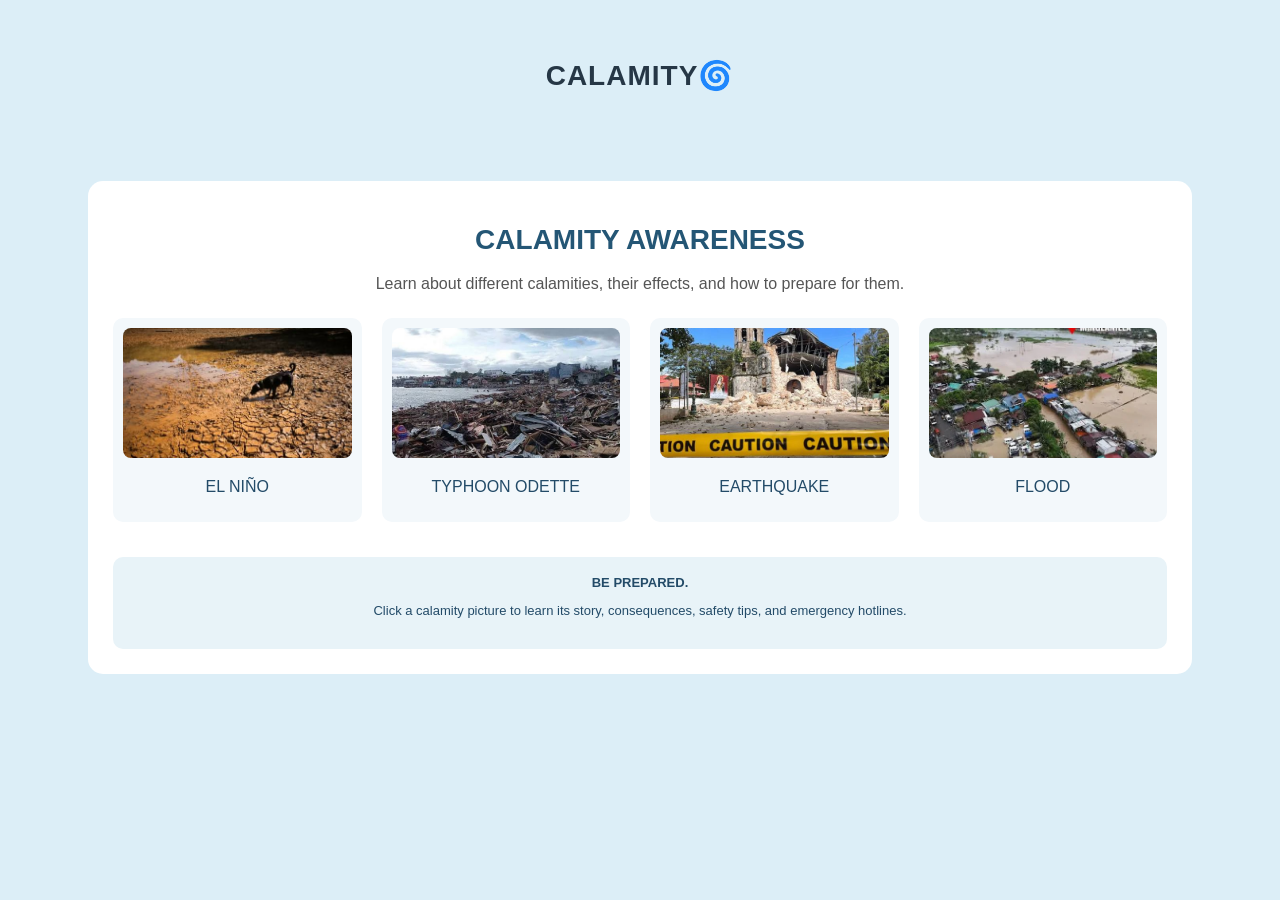
<file: index.html>
<!DOCTYPE html>
<html>
<head>
    <title>Calamity Awareness</title>
    <link rel="stylesheet" href="style.css">
</head>
<body>
<div class="header">
    <h1>CALAMITY🌀</h1>
</div>

<div class="home">
    <div class="intro">
        <h1>CALAMITY AWARENESS</h1>
        <p>Learn about different calamities, their effects,
        and how to prepare for them.</p>
    </div>

    <div class="cal">
        <div class="mity">
            <a href="elnino.html">
                <img src="images/elnino.jpeg" alt="El Niño">
                <p>EL NIÑO</p>
            </a>
        </div>

        <div class="mity">
            <a href="odette.html">
                <img src="images/typhoon.jpeg" alt="Typhoon Odette">
                <p>TYPHOON ODETTE</p>
            </a>
        </div>

        <div class="mity">
            <a href="earthquake.html">
                <img src="images/earthquake.jpeg" alt="Earthquake">
                <p>EARTHQUAKE</p>
            </a>
        </div>

        <div class="mity">
            <a href="flood.html">
                <img src="images/floods.jpeg" alt="Flood">
                <p>FLOOD</p>
            </a>
        </div>
    </div>

    <div class="note">
        <b>BE PREPARED.</b>
        <p>Click a calamity picture to learn its story,
        consequences, safety tips, and emergency hotlines.</p>
    </div>
</div>

</body>
</html>
</file>
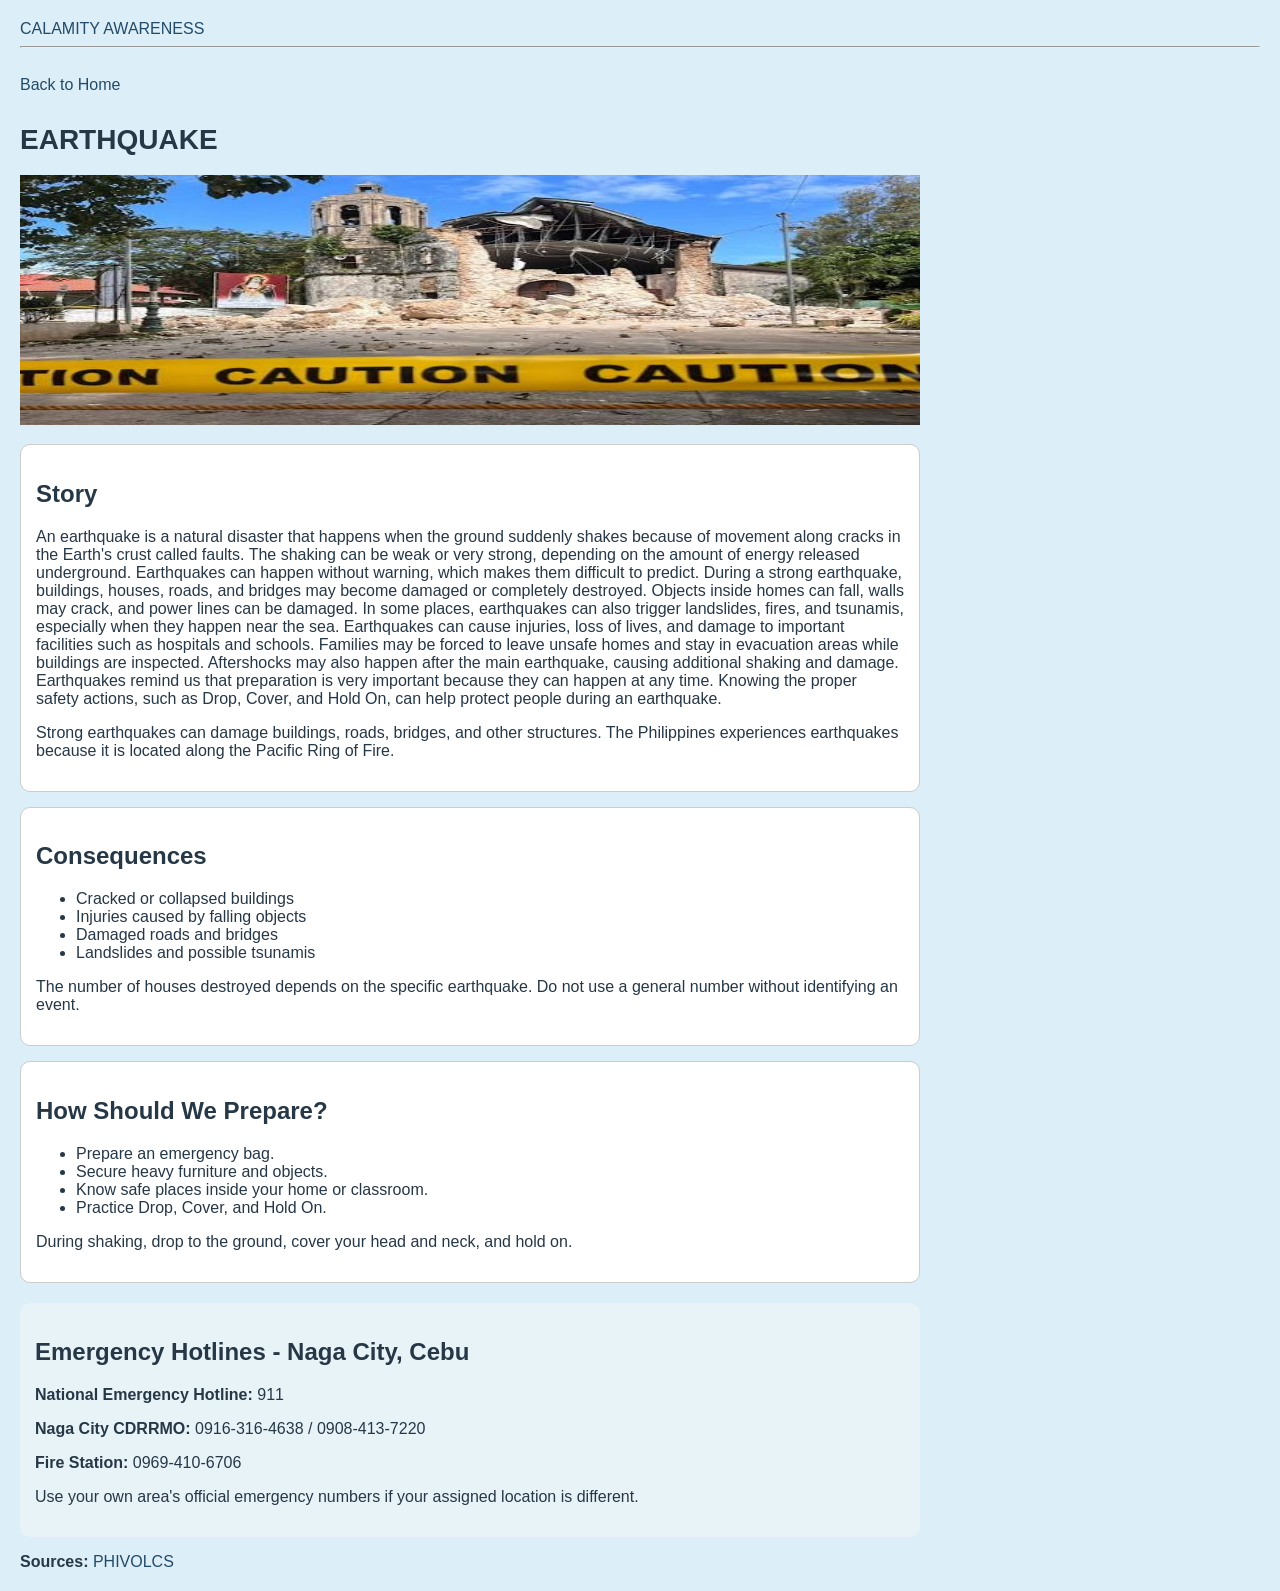
<file: earthquake.html>
<!DOCTYPE html>
<html>

<head>
    <title>EARTHQUAKE</title>
    <link rel="stylesheet" href="style.css">
</head>

<body>
    <div>
        <a href="index.html">CALAMITY AWARENESS</a>
        <hr>
    </div>
    <a class="back" href="index.html">Back to Home</a>

    <div class="content">
        <h1>EARTHQUAKE</h1>
        <img src="images/earthquake.jpeg" alt="EARTHQUAKE" width="100%" height="250">

        <div class="box">
            <h2>Story</h2>
            <p>An earthquake is a natural disaster that happens when the ground suddenly shakes because of movement
                along cracks in the Earth's crust called faults. The shaking can be weak or very strong, depending on
                the amount of energy released underground. Earthquakes can happen without warning, which makes them
                difficult to predict.

                During a strong earthquake, buildings, houses, roads, and bridges may become damaged or completely
                destroyed. Objects inside homes can fall, walls may crack, and power lines can be damaged. In some
                places, earthquakes can also trigger landslides, fires, and tsunamis, especially when they happen near
                the sea.

                Earthquakes can cause injuries, loss of lives, and damage to important facilities such as hospitals and
                schools. Families may be forced to leave unsafe homes and stay in evacuation areas while buildings are
                inspected. Aftershocks may also happen after the main earthquake, causing additional shaking and damage.

                Earthquakes remind us that preparation is very important because they can happen at any time. Knowing
                the proper safety actions, such as Drop, Cover, and Hold On, can help protect people during an
                earthquake.</p>
            <p>Strong earthquakes can damage buildings, roads, bridges, and other structures. The Philippines
                experiences earthquakes because it is located along the Pacific Ring of Fire.</p>
        </div>

        <div class="box">
            <h2>Consequences</h2>
            <ul>
                <li>Cracked or collapsed buildings</li>
                <li>Injuries caused by falling objects</li>
                <li>Damaged roads and bridges</li>
                <li>Landslides and possible tsunamis</li>
            </ul>
            <p>The number of houses destroyed depends on the specific earthquake. Do not use a general number without
                identifying an event.</p>
        </div>

        <div class="box">
            <h2>How Should We Prepare?</h2>
            <ul>
                <li>Prepare an emergency bag.</li>
                <li>Secure heavy furniture and objects.</li>
                <li>Know safe places inside your home or classroom.</li>
                <li>Practice Drop, Cover, and Hold On.</li>
            </ul>
            <p>During shaking, drop to the ground, cover your head and neck, and hold on.</p>
        </div>

        <div class="hotline">
            <h2>Emergency Hotlines - Naga City, Cebu</h2>
            <p><b>National Emergency Hotline:</b> 911</p>
            <p><b>Naga City CDRRMO:</b> 0916-316-4638 / 0908-413-7220</p>
            <p><b>Fire Station:</b> 0969-410-6706</p>
            <p>Use your own area's official emergency numbers if your assigned location is different.</p>
        </div>

        <p><b>Sources:</b> <a href="https://www.phivolcs.dost.gov.ph/">PHIVOLCS</a></p>
    </div>
</body>

</html>
</file>
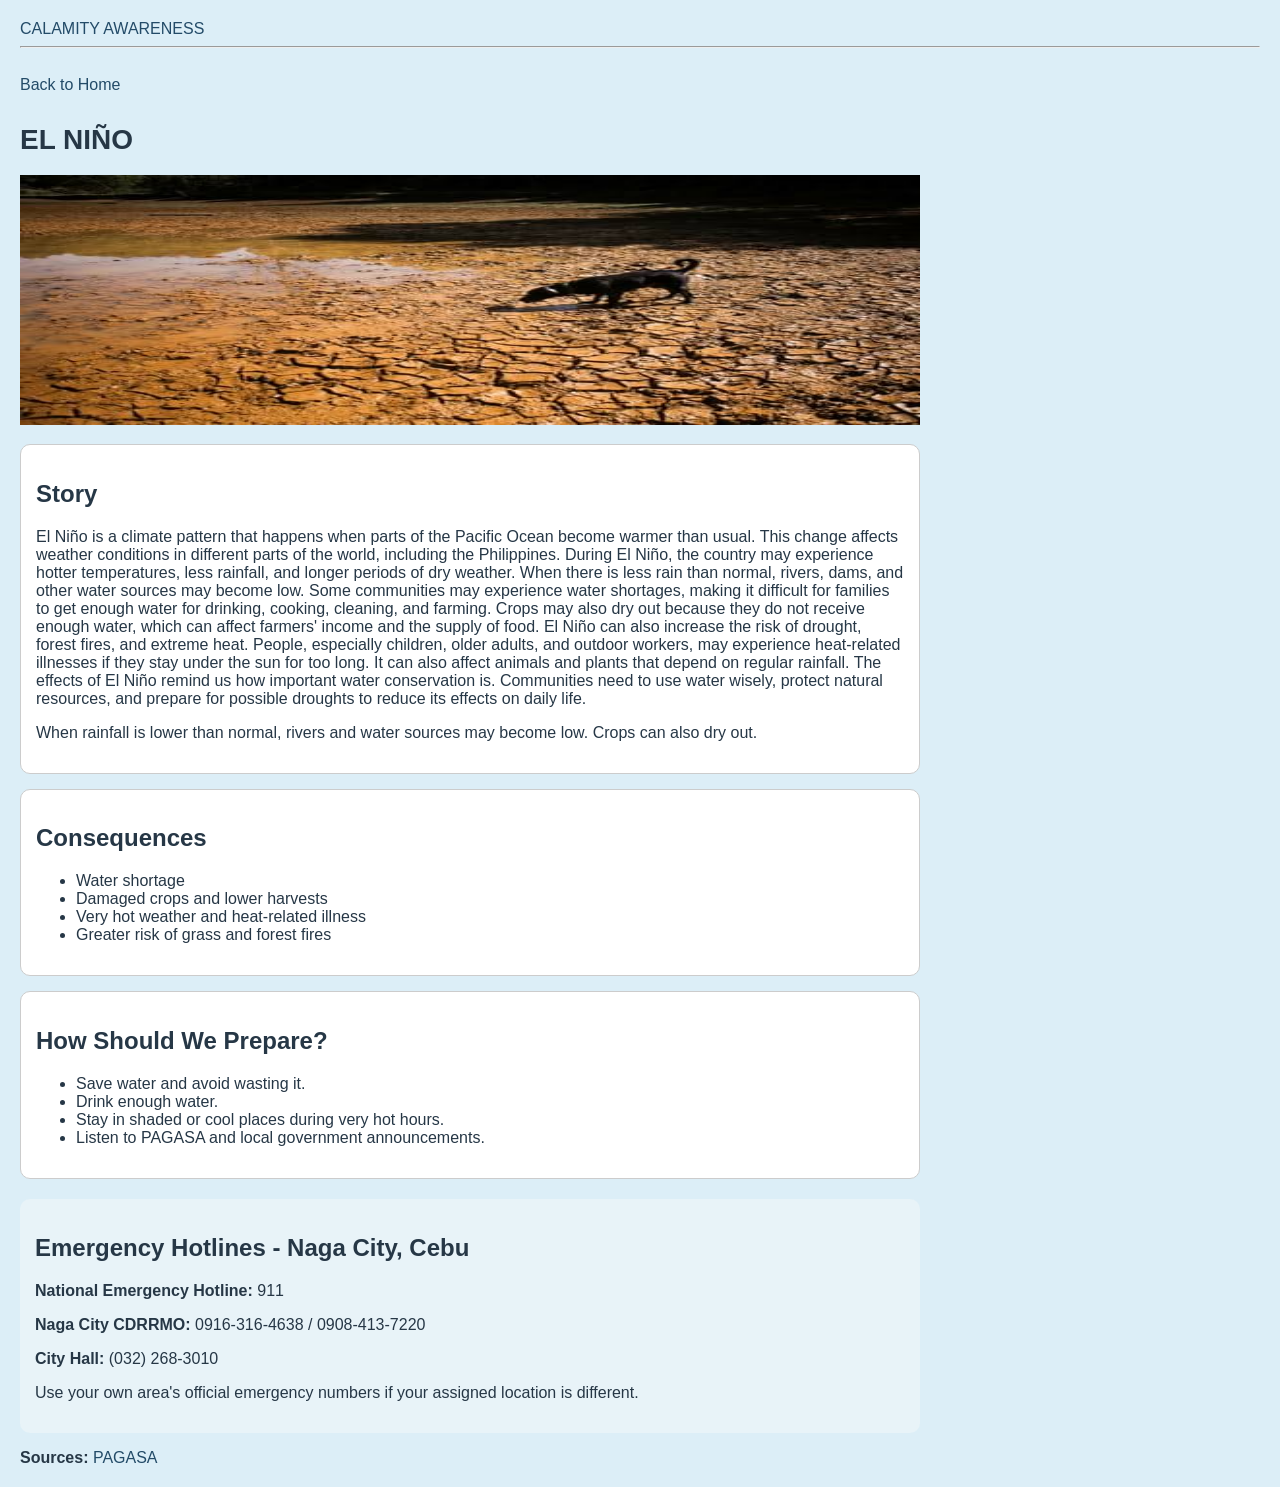
<file: elnino.html>
<!DOCTYPE html>
<html>

<head>
    <title>EL NIÑO</title>
    <link rel="stylesheet" href="style.css">
</head>

<body>
    <div>
        <a href="index.html">CALAMITY AWARENESS</a>
        <hr>
    </div>
    <a class="back" href="index.html">Back to Home</a>

    <div class="content">
        <h1>EL NIÑO</h1>
        <img src="images/elnino.jpeg" alt="EL NIÑO" width="100%" height="250">

        <div class="box">
            <h2>Story</h2>
            <p>El Niño is a climate pattern that happens when parts of the Pacific Ocean become warmer than usual. This
                change affects weather conditions in different parts of the world, including the Philippines. During El
                Niño, the country may experience hotter temperatures, less rainfall, and longer periods of dry weather.

                When there is less rain than normal, rivers, dams, and other water sources may become low. Some
                communities may experience water shortages, making it difficult for families to get enough water for
                drinking, cooking, cleaning, and farming. Crops may also dry out because they do not receive enough
                water, which can affect farmers' income and the supply of food.

                El Niño can also increase the risk of drought, forest fires, and extreme heat. People, especially
                children, older adults, and outdoor workers, may experience heat-related illnesses if they stay under
                the sun for too long. It can also affect animals and plants that depend on regular rainfall.

                The effects of El Niño remind us how important water conservation is. Communities need to use water
                wisely, protect natural resources, and prepare for possible droughts to reduce its effects on daily
                life.</p>
            <p>When rainfall is lower than normal, rivers and water sources may become low. Crops can also dry out.</p>
        </div>

        <div class="box">
            <h2>Consequences</h2>
            <ul>
                <li>Water shortage</li>
                <li>Damaged crops and lower harvests</li>
                <li>Very hot weather and heat-related illness</li>
                <li>Greater risk of grass and forest fires</li>
            </ul>
        </div>

        <div class="box">
            <h2>How Should We Prepare?</h2>
            <ul>
                <li>Save water and avoid wasting it.</li>
                <li>Drink enough water.</li>
                <li>Stay in shaded or cool places during very hot hours.</li>
                <li>Listen to PAGASA and local government announcements.</li>
            </ul>
        </div>

        <div class="hotline">
            <h2>Emergency Hotlines - Naga City, Cebu</h2>
            <p><b>National Emergency Hotline:</b> 911</p>
            <p><b>Naga City CDRRMO:</b> 0916-316-4638 / 0908-413-7220</p>
            <p><b>City Hall:</b> (032) 268-3010</p>
            <p>Use your own area's official emergency numbers if your assigned location is different.</p>
        </div>

        <p><b>Sources:</b> <a href="https://www.pagasa.dost.gov.ph/climate/el-nino-la-nina/advisories">PAGASA</a></p>
    </div>
</body>

</html>
</file>
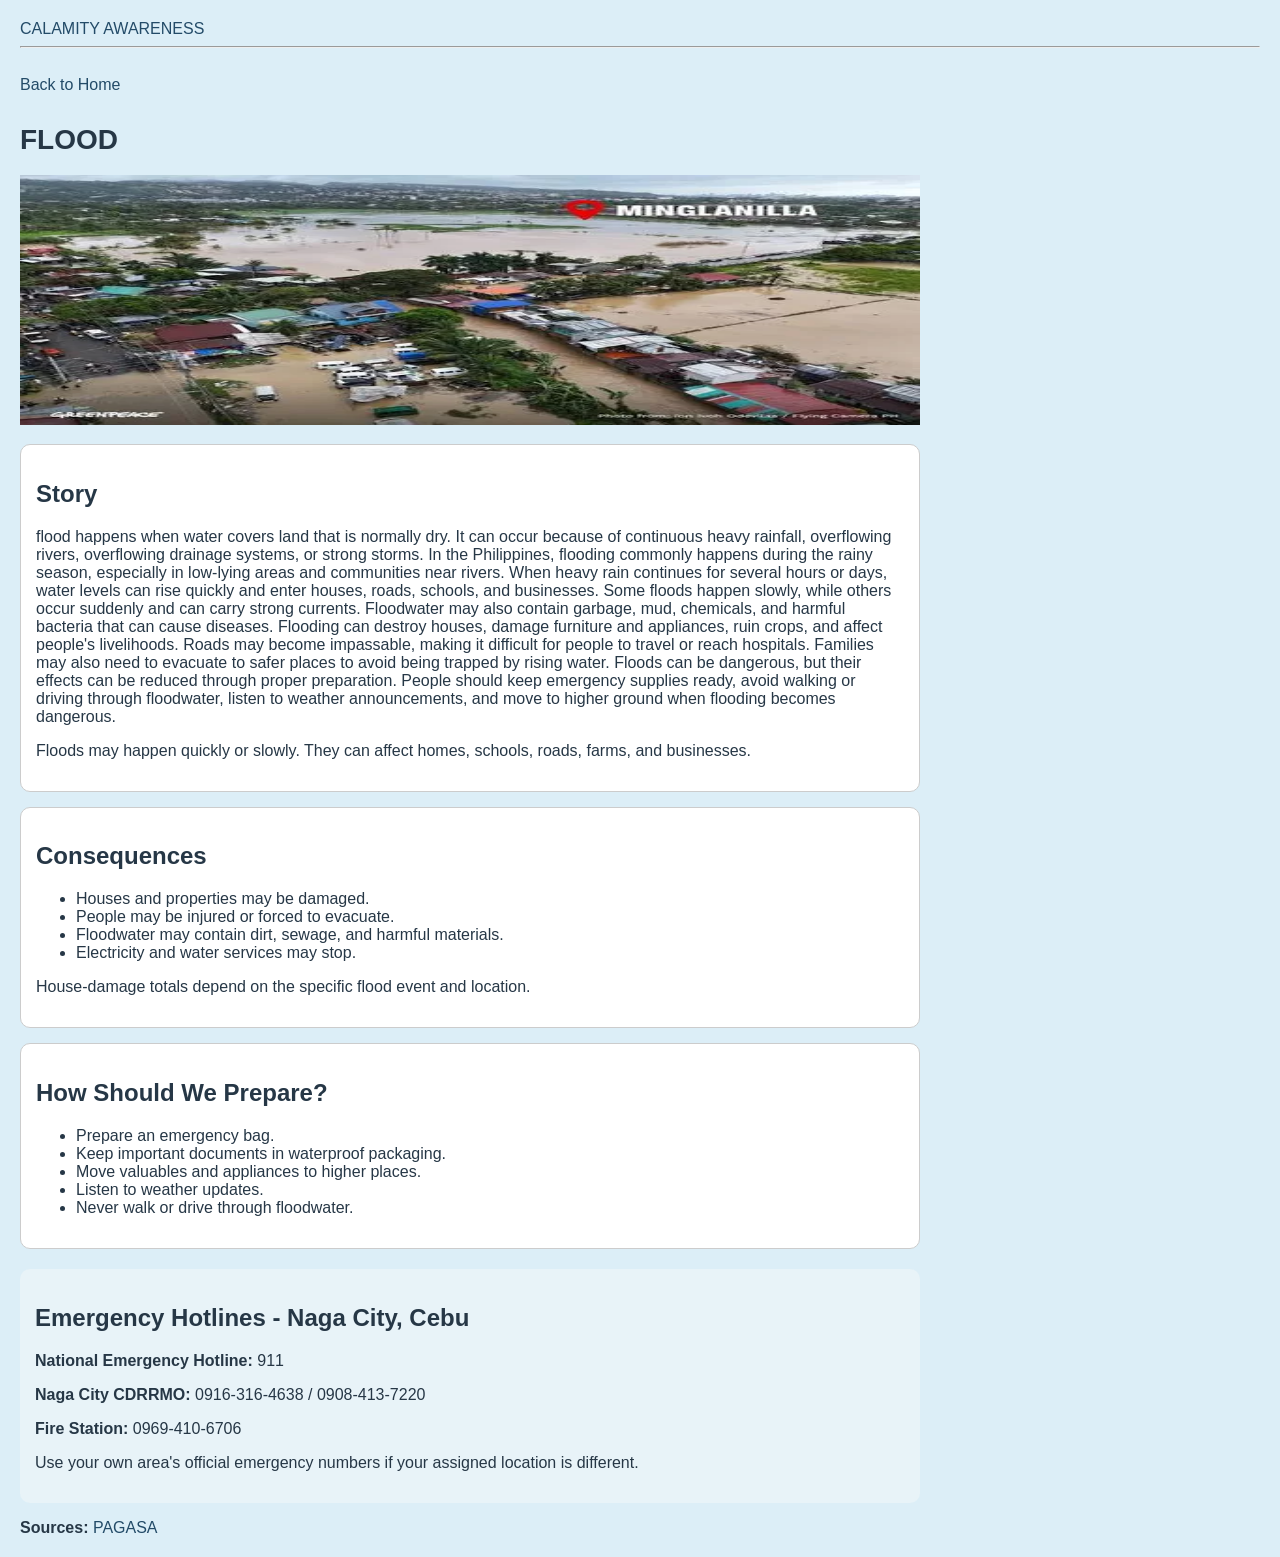
<file: flood.html>
<!DOCTYPE html>
<html>

<head>
    <title>FLOOD</title>
    <link rel="stylesheet" href="style.css">
</head>

<body>
    <div>
        <a href="index.html">CALAMITY AWARENESS</a>
        <hr>
    </div>
    <a class="back" href="index.html">Back to Home</a>

    <div class="content">
        <h1>FLOOD</h1>
        <img src="images/floods.jpeg" alt="FLOOD" width="100%" height="250">

        <div class="box">
            <h2>Story</h2>
            <p>flood happens when water covers land that is normally dry. It can occur because of continuous heavy
                rainfall, overflowing rivers, overflowing drainage systems, or strong storms. In the Philippines,
                flooding commonly happens during the rainy season, especially in low-lying areas and communities near
                rivers.

                When heavy rain continues for several hours or days, water levels can rise quickly and enter houses,
                roads, schools, and businesses. Some floods happen slowly, while others occur suddenly and can carry
                strong currents. Floodwater may also contain garbage, mud, chemicals, and harmful bacteria that can
                cause diseases.

                Flooding can destroy houses, damage furniture and appliances, ruin crops, and affect people's
                livelihoods. Roads may become impassable, making it difficult for people to travel or reach hospitals.
                Families may also need to evacuate to safer places to avoid being trapped by rising water.

                Floods can be dangerous, but their effects can be reduced through proper preparation. People should keep
                emergency supplies ready, avoid walking or driving through floodwater, listen to weather announcements,
                and move to higher ground when flooding becomes dangerous.</p>
            <p>Floods may happen quickly or slowly. They can affect homes, schools, roads, farms, and businesses.</p>
        </div>

        <div class="box">
            <h2>Consequences</h2>
            <ul>
                <li>Houses and properties may be damaged.</li>
                <li>People may be injured or forced to evacuate.</li>
                <li>Floodwater may contain dirt, sewage, and harmful materials.</li>
                <li>Electricity and water services may stop.</li>
            </ul>
            <p>House-damage totals depend on the specific flood event and location.</p>
        </div>

        <div class="box">
            <h2>How Should We Prepare?</h2>
            <ul>
                <li>Prepare an emergency bag.</li>
                <li>Keep important documents in waterproof packaging.</li>
                <li>Move valuables and appliances to higher places.</li>
                <li>Listen to weather updates.</li>
                <li>Never walk or drive through floodwater.</li>
            </ul>
        </div>

        <div class="hotline">
            <h2>Emergency Hotlines - Naga City, Cebu</h2>
            <p><b>National Emergency Hotline:</b> 911</p>
            <p><b>Naga City CDRRMO:</b> 0916-316-4638 / 0908-413-7220</p>
            <p><b>Fire Station:</b> 0969-410-6706</p>
            <p>Use your own area's official emergency numbers if your assigned location is different.</p>
        </div>

        <p><b>Sources:</b> <a href="https://www.pagasa.dost.gov.ph/">PAGASA</a></p>
    </div>
</body>

</html>
</file>
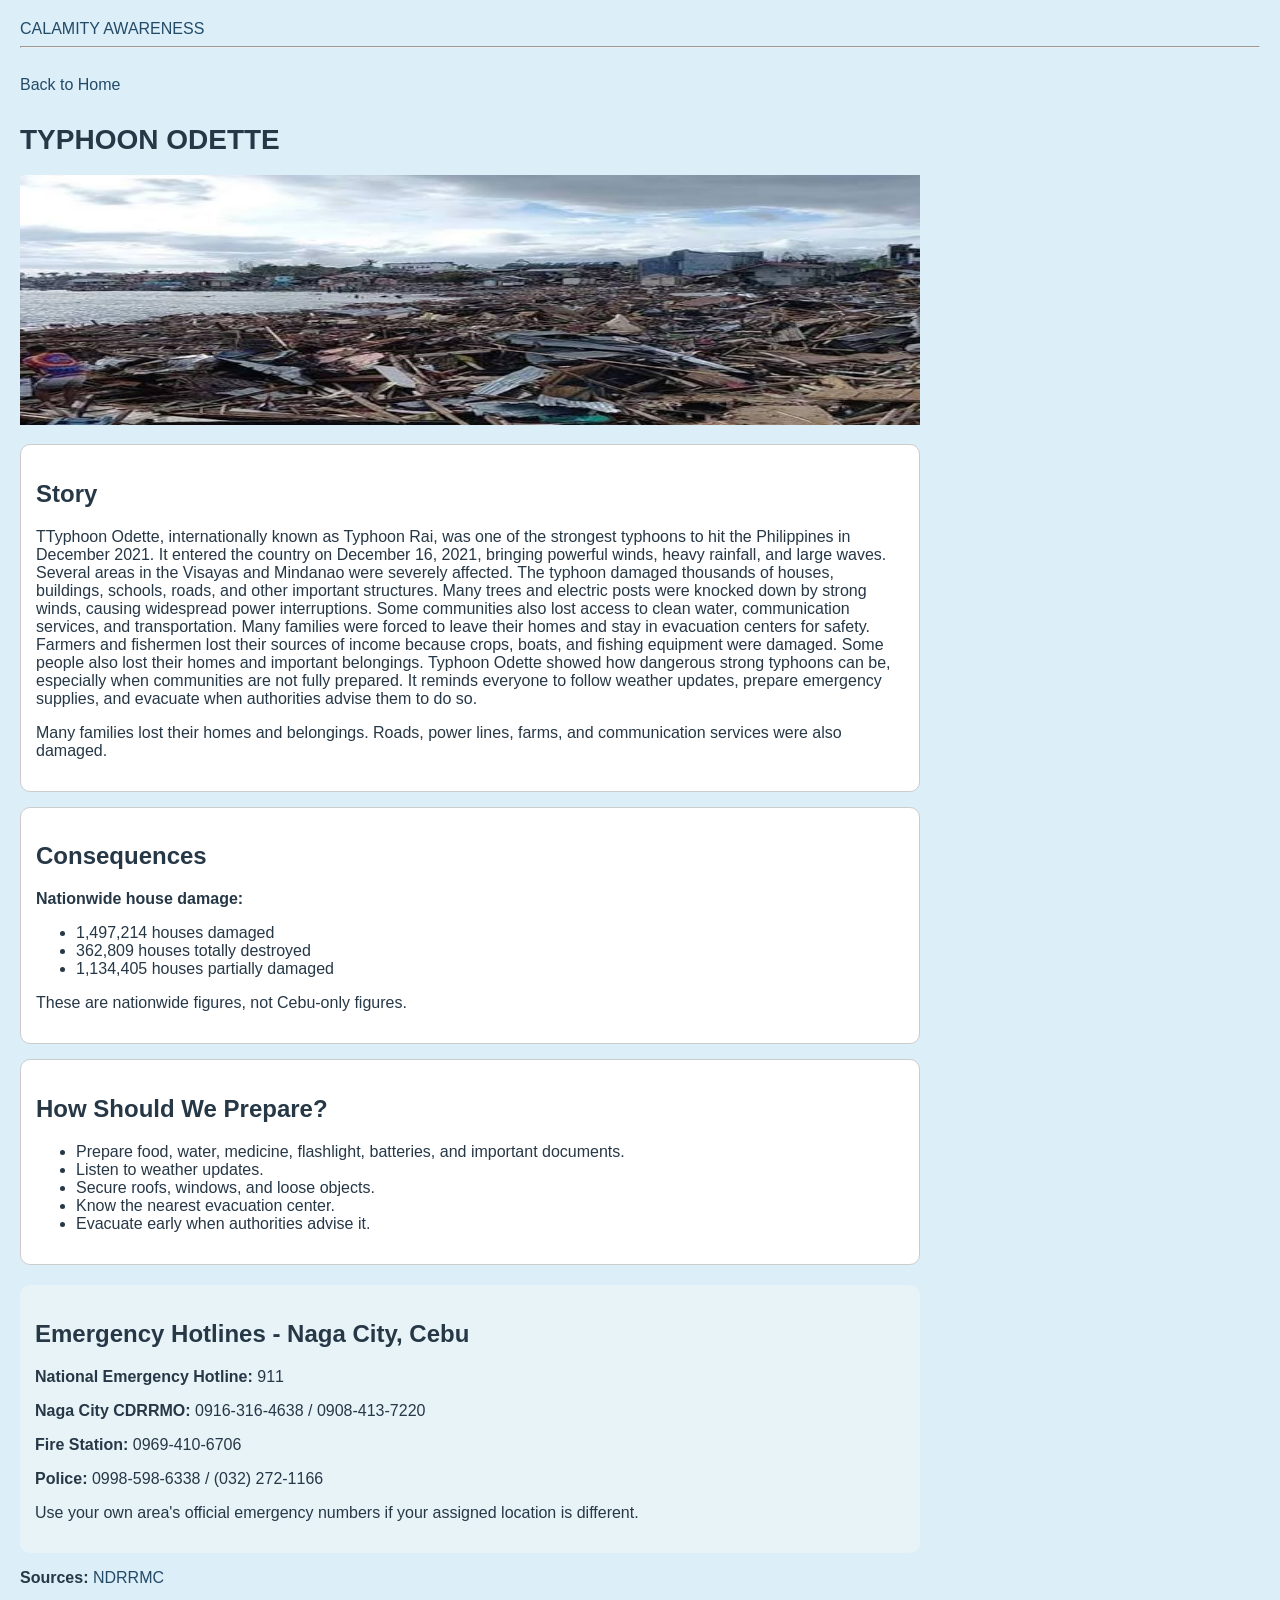
<file: odette.html>
<!DOCTYPE html>
<html>

<head>
    <title>TYPHOON ODETTE</title>
    <link rel="stylesheet" href="style.css">
</head>

<body>
    <div>
        <a href="index.html">CALAMITY AWARENESS</a>
        <hr>
    </div>
    <a class="back" href="index.html">Back to Home</a>

    <div class="content">
        <h1>TYPHOON ODETTE</h1>
        <img src="images/typhoon.jpeg" alt="TYPHOON ODETTE" width="100%" height="250">

        <div class="box">
            <h2>Story</h2>
            <p>TTyphoon Odette, internationally known as Typhoon Rai, was one of the strongest typhoons to hit the
                Philippines in December 2021. It entered the country on December 16, 2021, bringing powerful winds,
                heavy rainfall, and large waves. Several areas in the Visayas and Mindanao were severely affected.

                The typhoon damaged thousands of houses, buildings, schools, roads, and other important structures. Many
                trees and electric posts were knocked down by strong winds, causing widespread power interruptions. Some
                communities also lost access to clean water, communication services, and transportation.

                Many families were forced to leave their homes and stay in evacuation centers for safety. Farmers and
                fishermen lost their sources of income because crops, boats, and fishing equipment were damaged. Some
                people also lost their homes and important belongings.

                Typhoon Odette showed how dangerous strong typhoons can be, especially when communities are not fully
                prepared. It reminds everyone to follow weather updates, prepare emergency supplies, and evacuate when
                authorities advise them to do so.</p>
            <p>Many families lost their homes and belongings. Roads, power lines, farms, and communication services were
                also damaged.</p>
        </div>

        <div class="box">
            <h2>Consequences</h2>
            <p><b>Nationwide house damage:</b></p>
            <ul>
                <li>1,497,214 houses damaged</li>
                <li>362,809 houses totally destroyed</li>
                <li>1,134,405 houses partially damaged</li>
            </ul>
            <p>These are nationwide figures, not Cebu-only figures.</p>
        </div>

        <div class="box">
            <h2>How Should We Prepare?</h2>
            <ul>
                <li>Prepare food, water, medicine, flashlight, batteries, and important documents.</li>
                <li>Listen to weather updates.</li>
                <li>Secure roofs, windows, and loose objects.</li>
                <li>Know the nearest evacuation center.</li>
                <li>Evacuate early when authorities advise it.</li>
            </ul>
        </div>

        <div class="hotline">
            <h2>Emergency Hotlines - Naga City, Cebu</h2>
            <p><b>National Emergency Hotline:</b> 911</p>
            <p><b>Naga City CDRRMO:</b> 0916-316-4638 / 0908-413-7220</p>
            <p><b>Fire Station:</b> 0969-410-6706</p>
            <p><b>Police:</b> 0998-598-6338 / (032) 272-1166</p>
            <p>Use your own area's official emergency numbers if your assigned location is different.</p>
        </div>

        <p><b>Sources:</b> <a href="https://ndrrmc.gov.ph/">NDRRMC</a></p>
    </div>
</body>

</html>
</file>
<file: style.css>
body {
    font-family: Arial, sans-serif;
    margin: 20px;
    background-color: #dceef7;
    color: #263746;
}

h1 {
    font-size: 28px;
}

a {
    color: #234b68;
    text-decoration: none;
}

.header {
    padding: 20px;
}

.header h3 {
    margin: 0;
    font-size: 14px;
}
.header {
    display: flex;
    justify-content: center;
    align-items: center;
    gap: 12px;
    letter-spacing: 1px;
}

.home {
    margin: 50px auto;
    padding: 25px;
    width: 85%;
    background-color: white;
    border: none;
    border-radius: 15px;
}

.intro {
    text-align: center;
    margin-bottom: 25px;
}

.intro h1 {
    color: #245675;
}

.intro p {
    color: #555555;
}

.cal {
    display: flex;
    gap: 20px;
    flex-wrap: nowrap;
}

.mity {
    width: 25%;
    padding: 10px;
    text-align: center;
    background-color: #f3f8fb;
    border-radius: 10px;
}

.mity img {
    width: 100%;
    height: 130px;
    object-fit: cover;
    border: none;
    border-radius: 8px;
}

.mity a:hover {
    opacity: 0.7;
}

.mity:hover {
    transform: translateY(-5px);
    transition: 0.3s;
}

.content {
    margin-top: 30px;
    max-width: 900px;
}

.box {
    background-color: white;
    border: 1px solid #cccccc;
    border-radius: 10px;
    padding: 15px;
    margin-top: 15px;
}

.hotline {
    background-color: #e8f3f8;
    border-radius: 10px;
    padding: 15px;
    margin-top: 20px;
}

.back {
    display: inline-block;
    margin-top: 20px;
}

.note {
    margin-top: 35px;
    padding: 18px;
    background-color: #e8f3f8;
    color: #234b68;
    border-radius: 10px;
    font-size: 13px;
    text-align: center;
}
</file>
